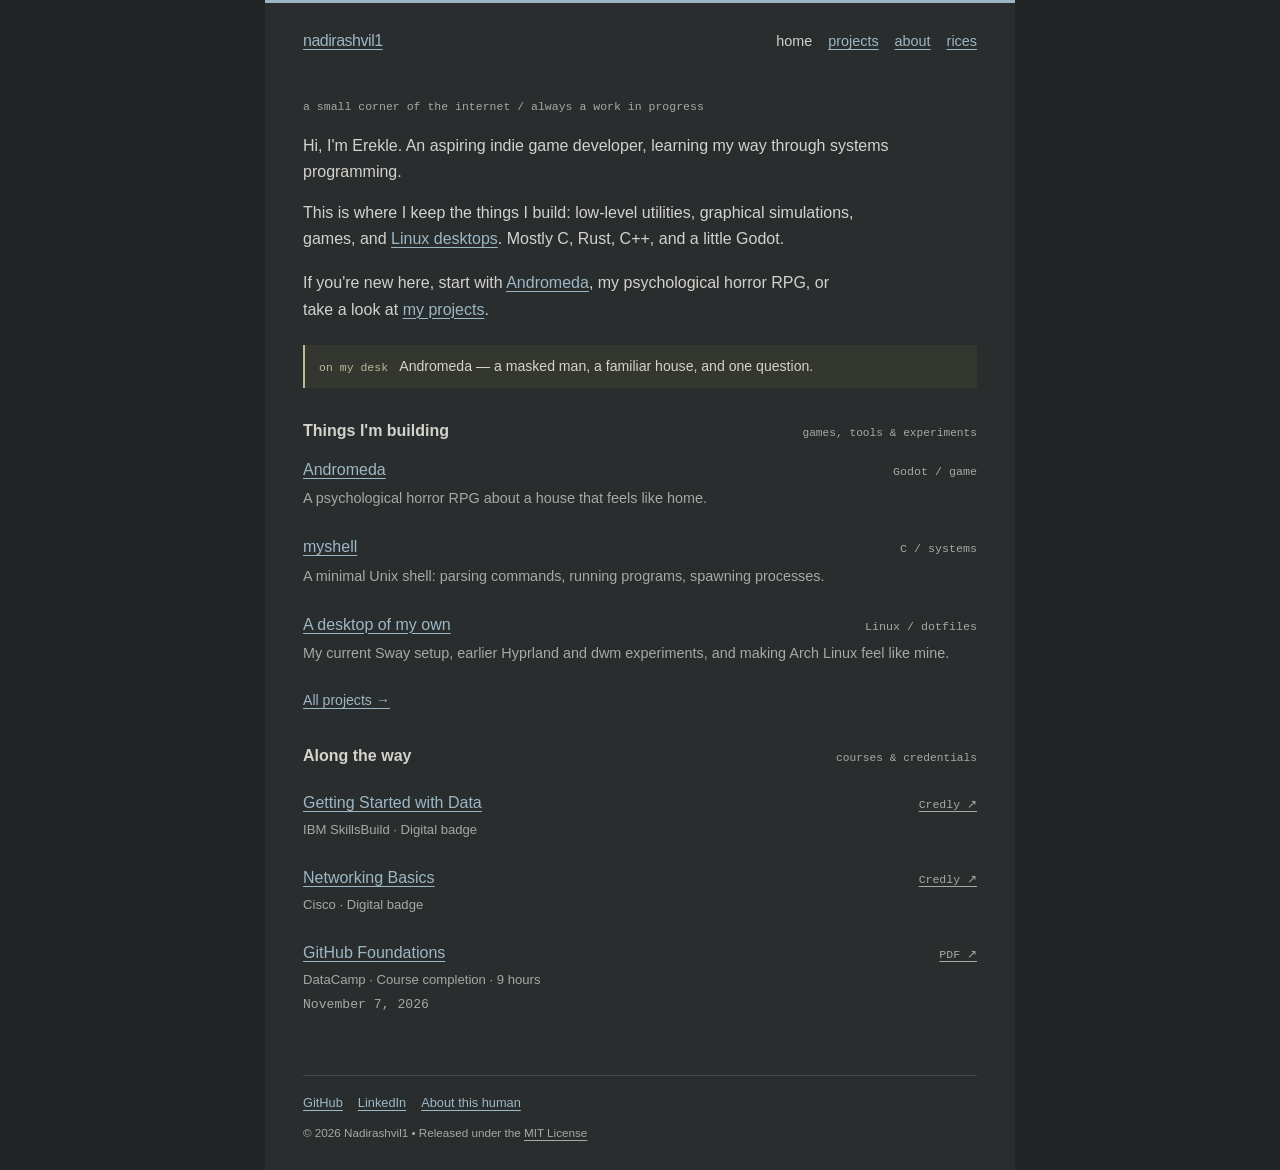
<file: index.html>
<!DOCTYPE html>
<html lang="en">
<head>
    <meta charset="UTF-8">
    <meta name="viewport" content="width=device-width, initial-scale=1.0">
    <meta name="description" content="Erekle Nadirashvili’s portfolio: indie game development, systems programming, and Linux desktops.">
    <title>Home - Nadirashvil1</title>
    <link rel="stylesheet" href="style.css?v=9b6945099a37">
</head>
<body>
    <header class="site-header">
        <a class="site-name" href="index.html">nadirashvil1</a>
    <nav aria-label="Main navigation">
        <a href="index.html" class="active" aria-current="page">home</a>
        <a href="projects.html">projects</a>
        <a href="about.html">about</a>
        <a href="rices.html">rices</a>
    </nav>
    </header>
    <main>
    <div class="home-intro">
        <p class="margin-note">a small corner of the internet / always a work in progress</p>
        <h1>Hi, I'm Erekle. An aspiring indie game developer, learning my way through systems programming.</h1>
        <p class="intro">This is where I keep the things I build: low-level utilities, graphical simulations, games, and <a href="rices.html">Linux desktops</a>. Mostly C, Rust, C++, and a little Godot.</p>
        <p class="intro">If you're new here, start with <a href="https://github.com/Nadirashvil1/Andromeda">Andromeda</a>, my psychological horror RPG, or take a look at <a href="projects.html">my projects</a>.</p>
    </div>
    <aside class="notebook-note" aria-label="Current project">
        <p><span>on my desk</span> Andromeda &mdash; a masked man, a familiar house, and one question.</p>
    </aside>
    <div class="section-heading"><h2>Things I'm building</h2><p>games, tools &amp; experiments</p></div>
    <ul class="project-list">
        <li>
            <h3><a href="https://github.com/Nadirashvil1/Andromeda">Andromeda</a><span class="meta">Godot / game</span></h3>
            <p>A psychological horror RPG about a house that feels like home.</p>
        </li>
        <li>
            <h3><a href="https://github.com/Nadirashvil1/myshell">myshell</a><span class="meta">C / systems</span></h3>
            <p>A minimal Unix shell: parsing commands, running programs, spawning processes.</p>
        </li>
        <li>
            <h3><a href="rices.html">A desktop of my own</a><span class="meta">Linux / dotfiles</span></h3>
            <p>My current Sway setup, earlier Hyprland and dwm experiments, and making Arch Linux feel like mine.</p>
        </li>
    </ul>
    <a class="text-link" href="projects.html">All projects &rarr;</a>
    <section aria-labelledby="certificates-title">
        <div class="section-heading"><h2 id="certificates-title">Along the way</h2><p>courses &amp; credentials</p></div>
        <ul class="certificate-list">
            <li>
                <div><h3><a href="https://www.credly.com/badges/e13d92c4-92c6-41cd-87f7-22967a8fc526">Getting Started with Data</a></h3><p>IBM SkillsBuild &middot; Digital badge</p></div>
                <a class="credential-action" href="https://www.credly.com/badges/e13d92c4-92c6-41cd-87f7-22967a8fc526" aria-label="Verify Getting Started with Data on Credly">Credly &nearr;</a>
            </li>
            <li>
                <div><h3><a href="https://www.credly.com/badges/8ba9021e-08ac-4287-9e0d-91c0548ba7b2">Networking Basics</a></h3><p>Cisco &middot; Digital badge</p></div>
                <a class="credential-action" href="https://www.credly.com/badges/8ba9021e-08ac-4287-9e0d-91c0548ba7b2" aria-label="Verify Networking Basics on Credly">Credly &nearr;</a>
            </li>
            <li>
                <div><h3><a href="certificates/github-foundations-erekle-nadirashvili.pdf" target="_blank" rel="noopener noreferrer">GitHub Foundations</a></h3><p>DataCamp &middot; Course completion &middot; 9 hours</p><p class="meta">November 7, 2026</p></div>
                <a class="credential-action" href="certificates/github-foundations-erekle-nadirashvili.pdf" target="_blank" rel="noopener noreferrer" aria-label="View GitHub Foundations course certificate PDF in a new tab">PDF &nearr;</a>
            </li>
        </ul>
    </section>
    </main>
    <footer>
        <div class="footer-links"><a href="https://github.com/Nadirashvil1">GitHub</a><a href="https://www.linkedin.com/in/erekle-nadirashvili-a2836b347/">LinkedIn</a><a href="about.html">About this human</a></div>
        <p>&copy; 2026 Nadirashvil1 &bull; Released under the <a href="https://opensource.org/licenses/MIT" target="_blank" rel="noopener noreferrer">MIT License</a></p>
    </footer>
</body>
</html>
</file>
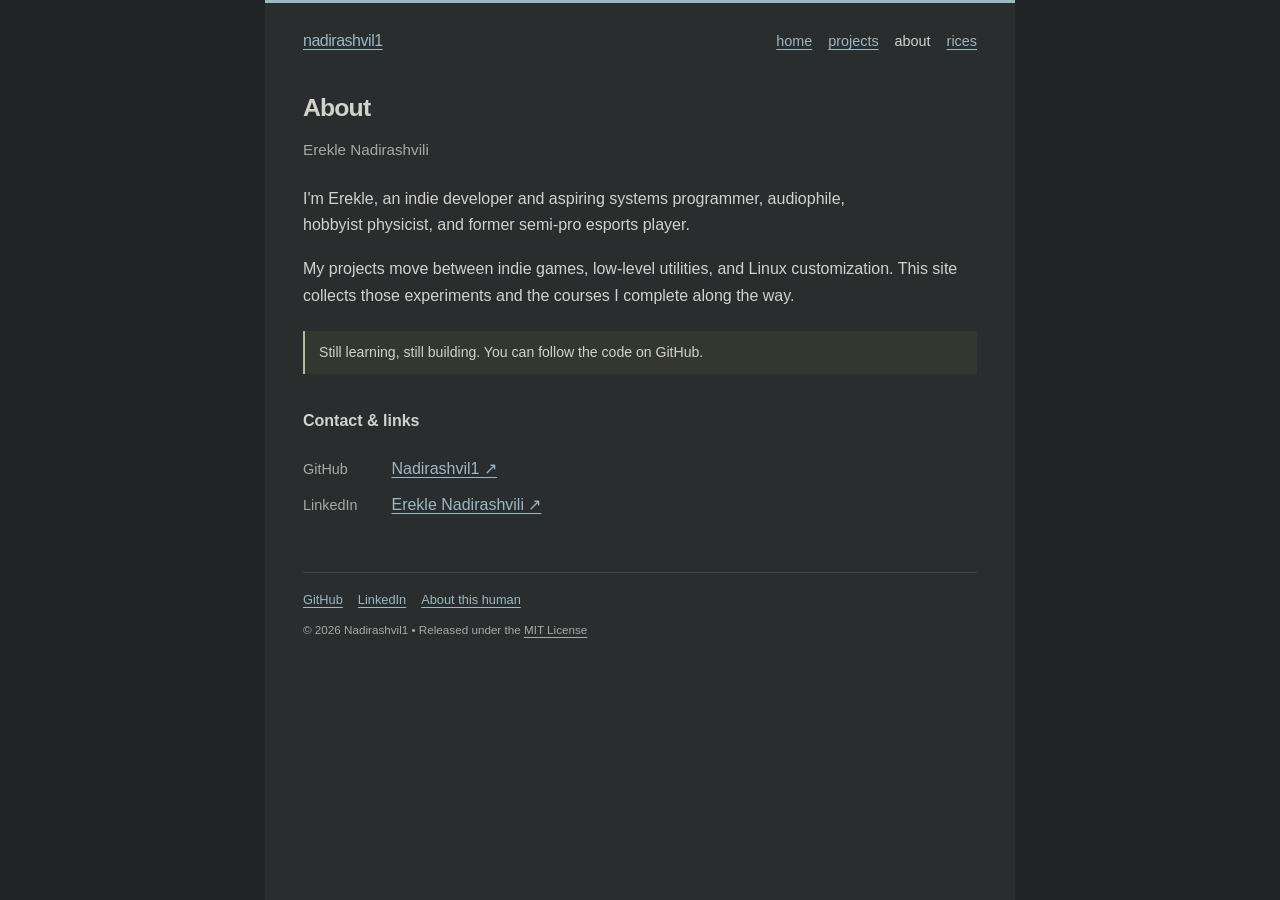
<file: about.html>
<!DOCTYPE html>
<html lang="en">
<head>
    <meta charset="UTF-8">
    <meta name="viewport" content="width=device-width, initial-scale=1.0">
    <meta name="description" content="Erekle Nadirashvili’s portfolio: indie game development, systems programming, and Linux desktops.">
    <title>About - Nadirashvil1</title>
    <link rel="stylesheet" href="style.css?v=9b6945099a37">
</head>
<body>
    <header class="site-header">
        <a class="site-name" href="index.html">nadirashvil1</a>
    <nav aria-label="Main navigation">
        <a href="index.html">home</a>
        <a href="projects.html">projects</a>
        <a href="about.html" class="active" aria-current="page">about</a>
        <a href="rices.html">rices</a>
    </nav>
    </header>
    <main>
    <h1>About</h1>
    <p class="subtitle">Erekle Nadirashvili</p>
    <p class="intro">I'm Erekle, an indie developer and aspiring systems programmer, audiophile, hobbyist physicist, and former semi-pro esports player.</p>
    <p>My projects move between indie games, low-level utilities, and Linux customization. This site collects those experiments and the courses I complete along the way.</p>
    <p class="notebook-note">Still learning, still building. You can follow the code on GitHub.</p>
    <h2>Contact &amp; links</h2>
    <ul class="contact-list">
        <li><span>GitHub</span> <a href="https://github.com/Nadirashvil1">Nadirashvil1 &nearr;</a></li>
        <li><span>LinkedIn</span> <a href="https://www.linkedin.com/in/erekle-nadirashvili-a2836b347/">Erekle Nadirashvili &nearr;</a></li>
    </ul>
    </main>
    <footer>
        <div class="footer-links"><a href="https://github.com/Nadirashvil1">GitHub</a><a href="https://www.linkedin.com/in/erekle-nadirashvili-a2836b347/">LinkedIn</a><a href="about.html">About this human</a></div>
        <p>&copy; 2026 Nadirashvil1 &bull; Released under the <a href="https://opensource.org/licenses/MIT" target="_blank" rel="noopener noreferrer">MIT License</a></p>
    </footer>
</body>
</html>
</file>
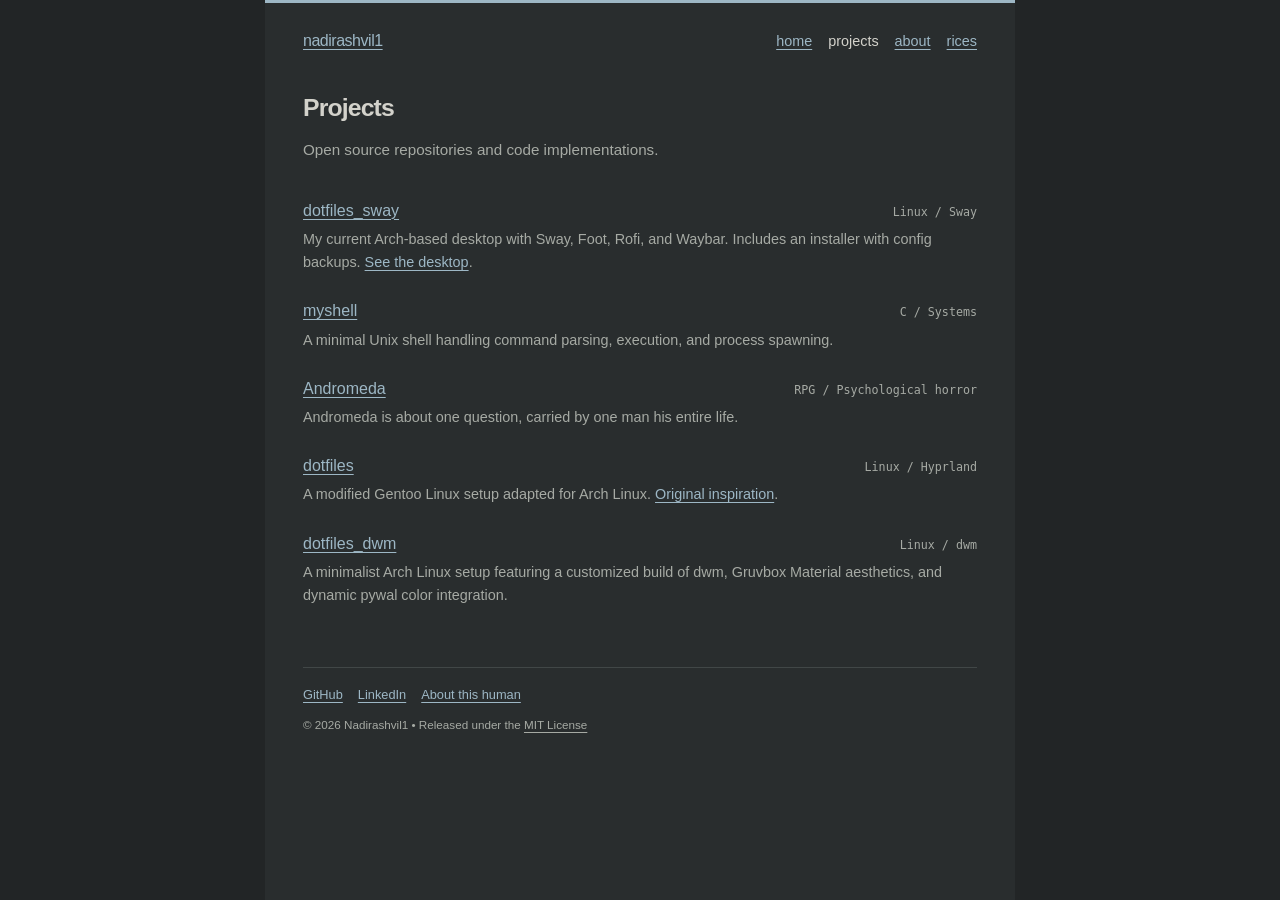
<file: projects.html>
<!DOCTYPE html>
<html lang="en">
<head>
    <meta charset="UTF-8">
    <meta name="viewport" content="width=device-width, initial-scale=1.0">
    <meta name="description" content="Erekle Nadirashvili’s portfolio: indie game development, systems programming, and Linux desktops.">
    <title>Projects - Nadirashvil1</title>
    <link rel="stylesheet" href="style.css?v=9b6945099a37">
</head>
<body>
    <header class="site-header">
        <a class="site-name" href="index.html">nadirashvil1</a>
    <nav aria-label="Main navigation">
        <a href="index.html">home</a>
        <a href="projects.html" class="active" aria-current="page">projects</a>
        <a href="about.html">about</a>
        <a href="rices.html">rices</a>
    </nav>
    </header>
    <main>
    <h1>Projects</h1>
    <p class="subtitle">Open source repositories and code implementations.</p>
    <ul class="project-list">
        <li>
            <h3><a href="https://github.com/Nadirashvil1/dotfiles_sway">dotfiles_sway</a><span class="meta">Linux / Sway</span></h3>
            <p>My current Arch-based desktop with Sway, Foot, Rofi, and Waybar. Includes an installer with config backups. <a href="rices.html#sway-title">See the desktop</a>.</p>
        </li>
        <li>
            <h3><a href="https://github.com/Nadirashvil1/myshell">myshell</a><span class="meta">C / Systems</span></h3>
            <p>A minimal Unix shell handling command parsing, execution, and process spawning.</p>
        </li>
        <li>
            <h3><a href="https://github.com/Nadirashvil1/Andromeda">Andromeda</a><span class="meta">RPG / Psychological horror</span></h3>
            <p>Andromeda is about one question, carried by one man his entire life.</p>
        </li>
        <li>
            <h3><a href="https://github.com/Nadirashvil1/dotfiles">dotfiles</a><span class="meta">Linux / Hyprland</span></h3>
            <p>A modified Gentoo Linux setup adapted for Arch Linux. <a href="https://www.youtube.com/watch?v=LK9P_eBSINU&amp;list=LL&amp;index=22">Original inspiration</a>.</p>
        </li>
        <li>
            <h3><a href="https://github.com/Nadirashvil1/dotfiles_dwm">dotfiles_dwm</a><span class="meta">Linux / dwm</span></h3>
            <p>A minimalist Arch Linux setup featuring a customized build of dwm, Gruvbox Material aesthetics, and dynamic pywal color integration.</p>
        </li>
    </ul>
    </main>
    <footer>
        <div class="footer-links"><a href="https://github.com/Nadirashvil1">GitHub</a><a href="https://www.linkedin.com/in/erekle-nadirashvili-a2836b347/">LinkedIn</a><a href="about.html">About this human</a></div>
        <p>&copy; 2026 Nadirashvil1 &bull; Released under the <a href="https://opensource.org/licenses/MIT" target="_blank" rel="noopener noreferrer">MIT License</a></p>
    </footer>
</body>
</html>
</file>
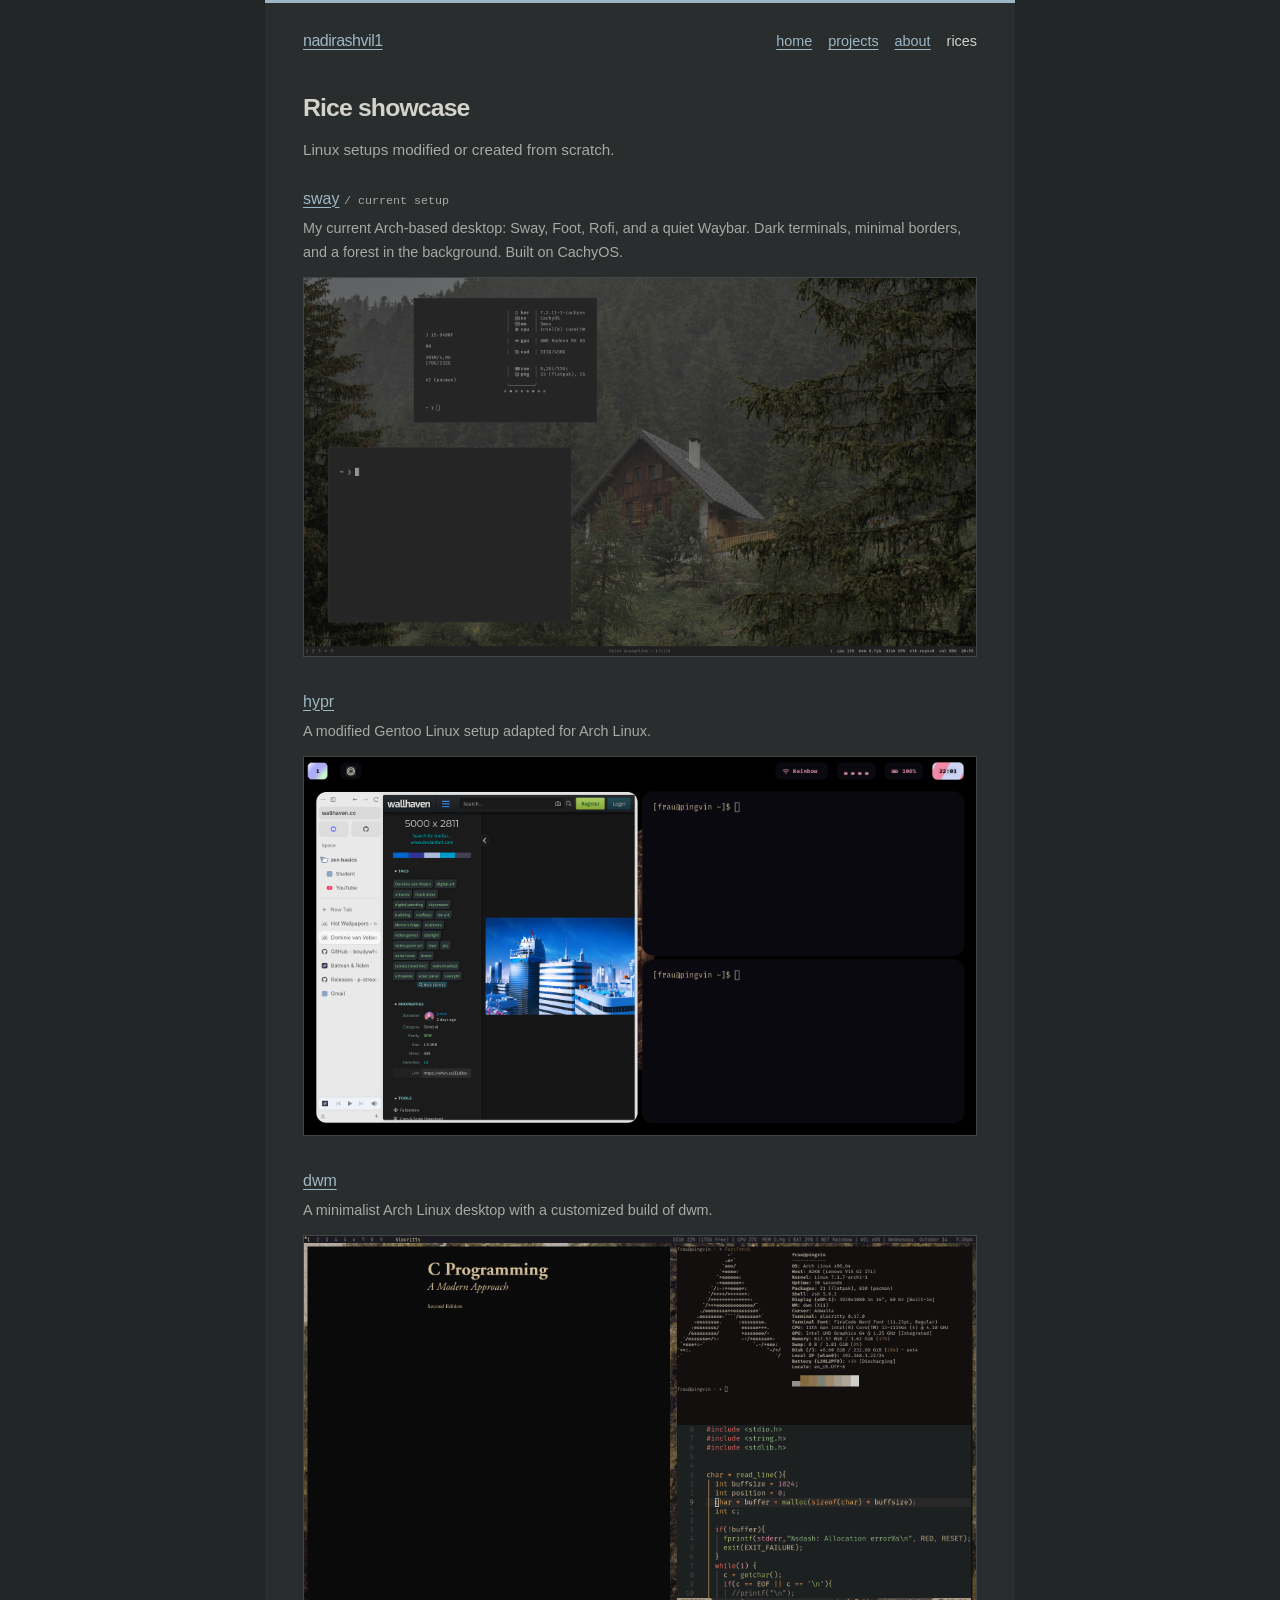
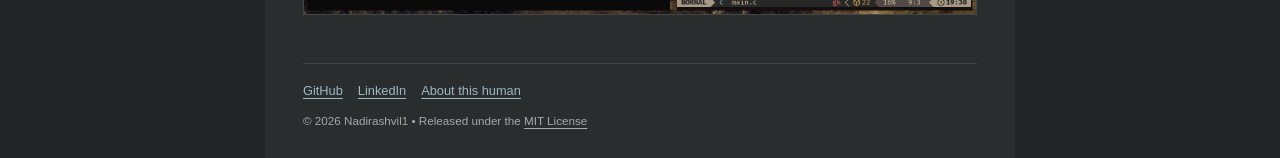
<file: rices.html>
<!DOCTYPE html>
<html lang="en">
<head>
    <meta charset="UTF-8">
    <meta name="viewport" content="width=device-width, initial-scale=1.0">
    <meta name="description" content="Erekle Nadirashvili’s portfolio: indie game development, systems programming, and Linux desktops.">
    <title>Linux rices - Nadirashvil1</title>
    <link rel="stylesheet" href="style.css?v=9b6945099a37">
</head>
<body>
    <header class="site-header">
        <a class="site-name" href="index.html">nadirashvil1</a>
    <nav aria-label="Main navigation">
        <a href="index.html">home</a>
        <a href="projects.html">projects</a>
        <a href="about.html">about</a>
        <a href="rices.html" class="active" aria-current="page">rices</a>
    </nav>
    </header>
    <main>
    <h1>Rice showcase</h1>
    <p class="subtitle">Linux setups modified or created from scratch.</p>
    <div class="rice-list">
        <section class="rice-item" aria-labelledby="sway-title">
            <h3 id="sway-title"><a href="https://github.com/Nadirashvil1/dotfiles_sway">sway</a> <span class="meta">/ current setup</span></h3>
            <p>My current Arch-based desktop: Sway, Foot, Rofi, and a quiet Waybar. Dark terminals, minimal borders, and a forest in the background. Built on CachyOS.</p>
            <a href="photos/sway-waybar.png" target="_blank" rel="noopener noreferrer"><img src="photos/sway-waybar.png" alt="Sway desktop on CachyOS with dark Foot terminals, a forest cabin wallpaper, and a minimal bottom Waybar" class="rice-img" width="1920" height="1080" loading="lazy"></a>
        </section>
        <section class="rice-item" aria-labelledby="hypr-title">
            <h3 id="hypr-title"><a href="https://github.com/Nadirashvil1/dotfiles">hypr</a></h3>
            <p>A modified Gentoo Linux setup adapted for Arch Linux.</p>
            <a href="photos/hypr.png" target="_blank" rel="noopener noreferrer"><img src="photos/hypr.png" alt="Customized Hyprland desktop on Arch Linux" class="rice-img" loading="lazy"></a>
        </section>
        <section class="rice-item" aria-labelledby="dwm-title">
            <h3 id="dwm-title"><a href="https://github.com/Nadirashvil1/dotfiles_dwm">dwm</a></h3>
            <p>A minimalist Arch Linux desktop with a customized build of dwm.</p>
            <a href="photos/dwm.png" target="_blank" rel="noopener noreferrer"><img src="photos/dwm.png" alt="Customized dwm desktop on Arch Linux" class="rice-img" loading="lazy"></a>
        </section>
    </div>
    </main>
    <footer>
        <div class="footer-links"><a href="https://github.com/Nadirashvil1">GitHub</a><a href="https://www.linkedin.com/in/erekle-nadirashvili-a2836b347/">LinkedIn</a><a href="about.html">About this human</a></div>
        <p>&copy; 2026 Nadirashvil1 &bull; Released under the <a href="https://opensource.org/licenses/MIT" target="_blank" rel="noopener noreferrer">MIT License</a></p>
    </footer>
</body>
</html>
</file>
<file: style.css>
/* A small personal notebook in muted evening colors. */
:root {
  color-scheme: dark;
  --bg: #222526;
  --paper: #292d2e;
  --text: #d3d2cb;
  --dim: #a6aaa4;
  --link: #9db7c5;
  --border: #414747;
  --note: #333730;
  --note-accent: #bbba96;
  --mono: ui-monospace, SFMono-Regular, Consolas, monospace;
}
* { box-sizing: border-box; }
html { min-height: 100%; background: var(--bg); }
body {
  max-width: 750px;
  min-height: 100vh;
  margin: 0 auto;
  padding: 0 38px 28px;
  background: var(--paper);
  color: var(--text);
  font-family: -apple-system, BlinkMacSystemFont, 'Segoe UI', sans-serif;
  font-size: 16px;
  line-height: 1.65;
  border-top: 3px solid var(--link);
  -webkit-font-smoothing: antialiased;
  overflow-wrap: break-word;
}
::selection { background: #4a5d63; color: #ecebe4; }
a { color: var(--link); text-decoration: underline; text-decoration-thickness: 1px; text-underline-offset: 3px; }
a:hover { color: #c5cba9; }
a:focus-visible { outline: 2px solid var(--link); outline-offset: 4px; }
.site-header { display: flex; flex-wrap: wrap; justify-content: space-between; align-items: baseline; gap: 12px 24px; padding: 25px 0 34px; }
.site-name { font-weight: 500; letter-spacing: -0.03em; }
nav { display: flex; flex-wrap: wrap; gap: 8px 16px; font-size: 0.9rem; }
nav a[aria-current='page'] { color: var(--text); text-decoration: none; }
main { padding-top: 4px; }
h1 { font-size: 1.55rem; line-height: 1.3; font-weight: 600; letter-spacing: -0.035em; margin: 0 0 12px; }
h2 { font-size: 1rem; font-weight: 600; margin: 34px 0 12px; }
h3 { font-size: 1rem; font-weight: 400; margin: 0; }
p { margin: 0 0 18px; }
.subtitle { color: var(--dim); margin-bottom: 24px; font-size: 0.95rem; }
.intro { max-width: 62ch; }
.home-intro { margin-top: 6px; }
.home-intro h1 { font-size: 1rem; font-weight: 400; letter-spacing: 0; line-height: 1.65; margin-bottom: 14px; }
.margin-note { font: 0.72rem/1.6 var(--mono); color: var(--dim); margin-bottom: 16px; }
.notebook-note { background: var(--note); border-left: 2px solid var(--note-accent); margin: 22px 0 30px; padding: 10px 14px; font-size: 0.88rem; }
.notebook-note p { margin: 0; }
.notebook-note span { color: var(--note-accent); font: 0.72rem var(--mono); margin-right: 8px; }
.project-list { list-style: none; padding: 0; margin: 0; }
.project-list li { padding: 12px 0; }
.project-list h3 { display: flex; justify-content: space-between; align-items: baseline; gap: 8px 20px; }
.project-list p { color: var(--dim); font-size: 0.9rem; line-height: 1.6; margin: 4px 0 0; }
.meta { font: 0.73rem/1.6 var(--mono); color: var(--dim); }
.project-list h3 .meta { text-align: right; flex-shrink: 0; }
.text-link { display: inline-block; margin-top: 12px; font-size: 0.88rem; }
.section-heading { display: flex; flex-wrap: wrap; align-items: baseline; justify-content: space-between; gap: 4px 18px; margin-top: 30px; }
.section-heading h2 { margin: 0; }
.section-heading p { margin: 0; color: var(--dim); font: 0.7rem/1.6 var(--mono); }
.certificate-list { list-style: none; padding: 0; margin: 8px 0 0; }
.certificate-list li { display: flex; justify-content: space-between; align-items: baseline; gap: 16px; padding: 12px 0; }
.certificate-list p { color: var(--dim); margin: 3px 0 0; font-size: 0.82rem; }
.credential-action { color: var(--dim); font: 0.72rem/1.6 var(--mono); white-space: nowrap; }
.contact-list { list-style: none; padding: 0; }
.contact-list li { padding: 5px 0; }
.contact-list span { display: inline-block; min-width: 84px; color: var(--dim); font-size: 0.9rem; }
.rice-list { display: flex; flex-direction: column; gap: 32px; margin-top: 24px; }
.rice-item h3 { margin-bottom: 5px; }
.rice-item p { color: var(--dim); font-size: 0.9rem; margin-bottom: 12px; }
.rice-img { display: block; width: 100%; height: auto; border: 1px solid var(--border); }
footer { border-top: 1px solid var(--border); margin-top: 48px; padding-top: 16px; color: var(--dim); font-size: 0.73rem; }
footer p { margin: 5px 0 0; }
.footer-links { display: flex; flex-wrap: wrap; gap: 6px 15px; font-size: 0.8rem; margin-bottom: 10px; }
footer p a { color: inherit; }
@media (max-width: 560px) {
  body { padding: 0 22px 24px; }
  .site-header { padding: 22px 0 28px; gap: 12px 18px; }
  nav { gap: 8px 14px; }
  .project-list h3 { flex-wrap: wrap; gap: 0 12px; }
  .project-list h3 .meta { text-align: left; }
  .certificate-list li { flex-wrap: wrap; gap: 4px 12px; }
  .credential-action { margin-left: auto; }
}
@media print {
  :root { color-scheme: light; --text: #292a27; --dim: #555950; --link: #244ca3; --border: #deded5; --note: #f5f0d8; --note-accent: #746137; }
  html, body { background: white; }
  body { max-width: none; border: 0; }
  .site-header, .footer-links { display: none; }
}
</file>
